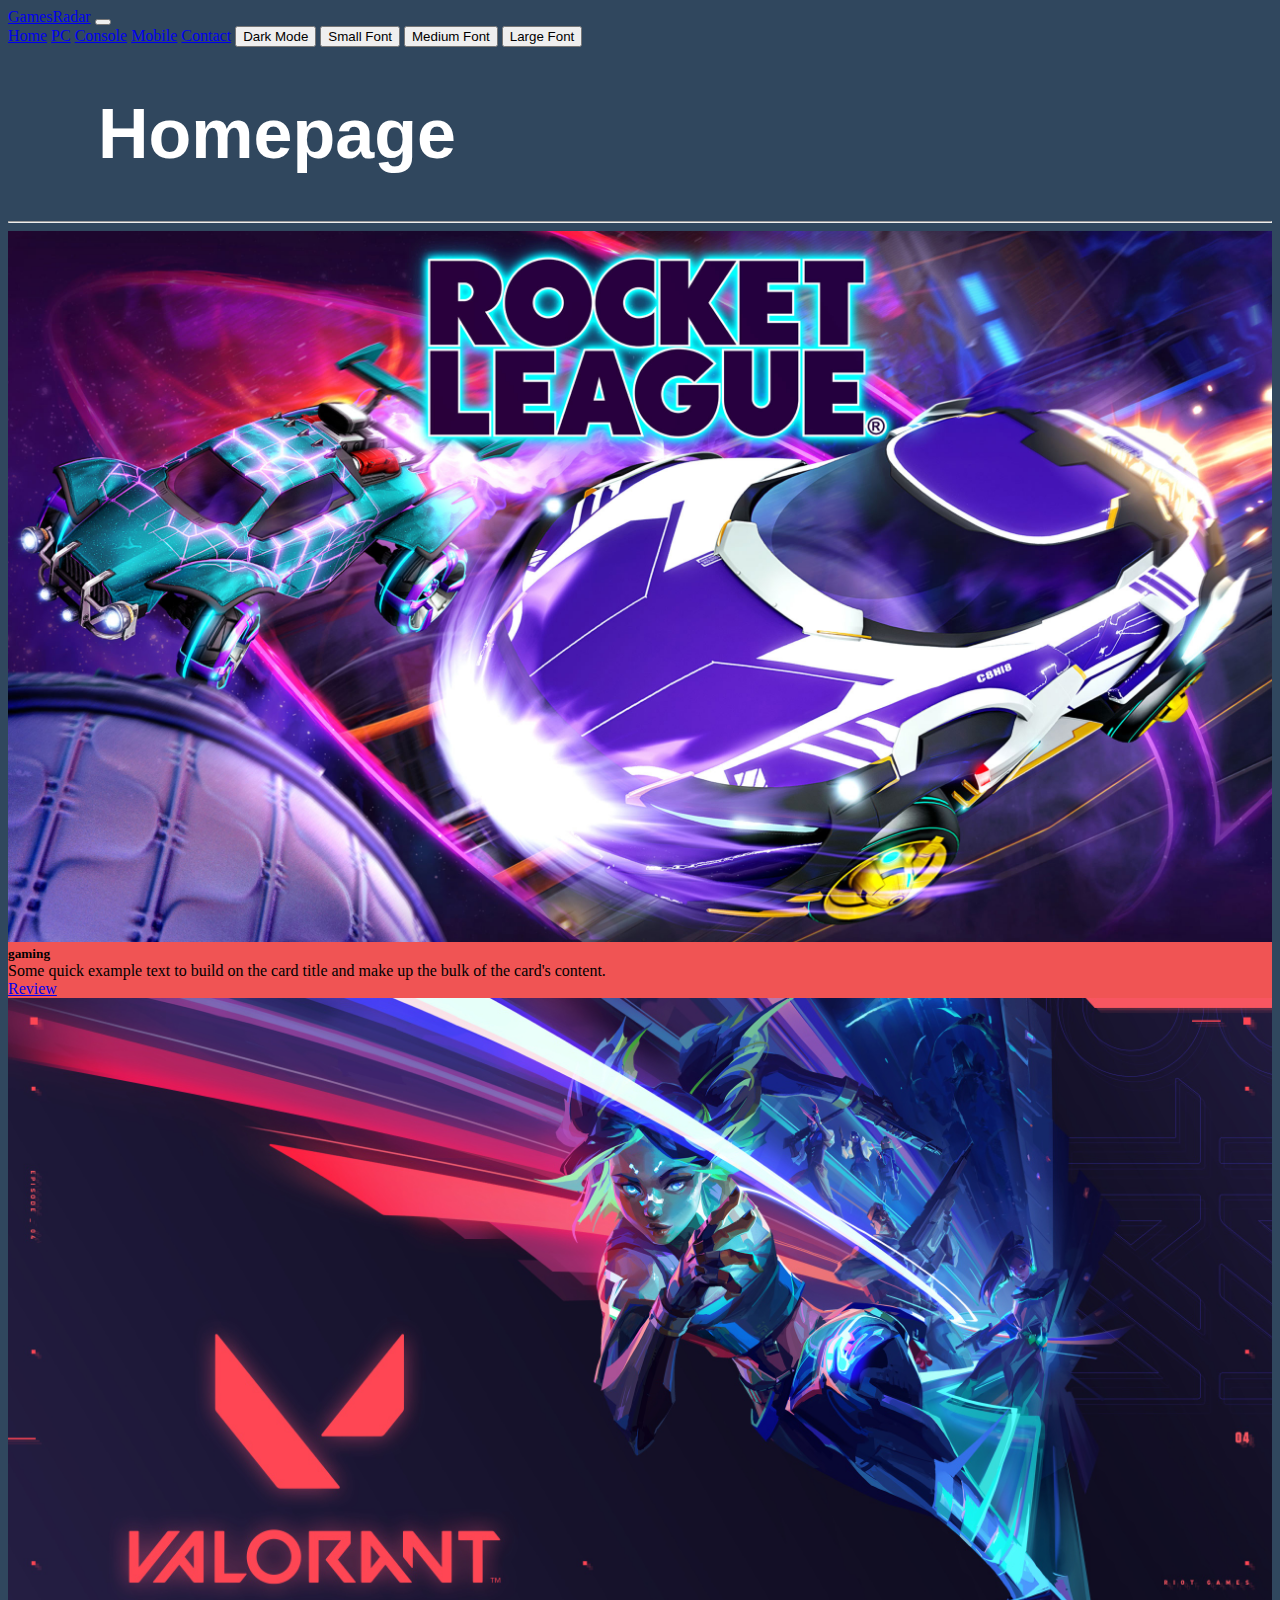
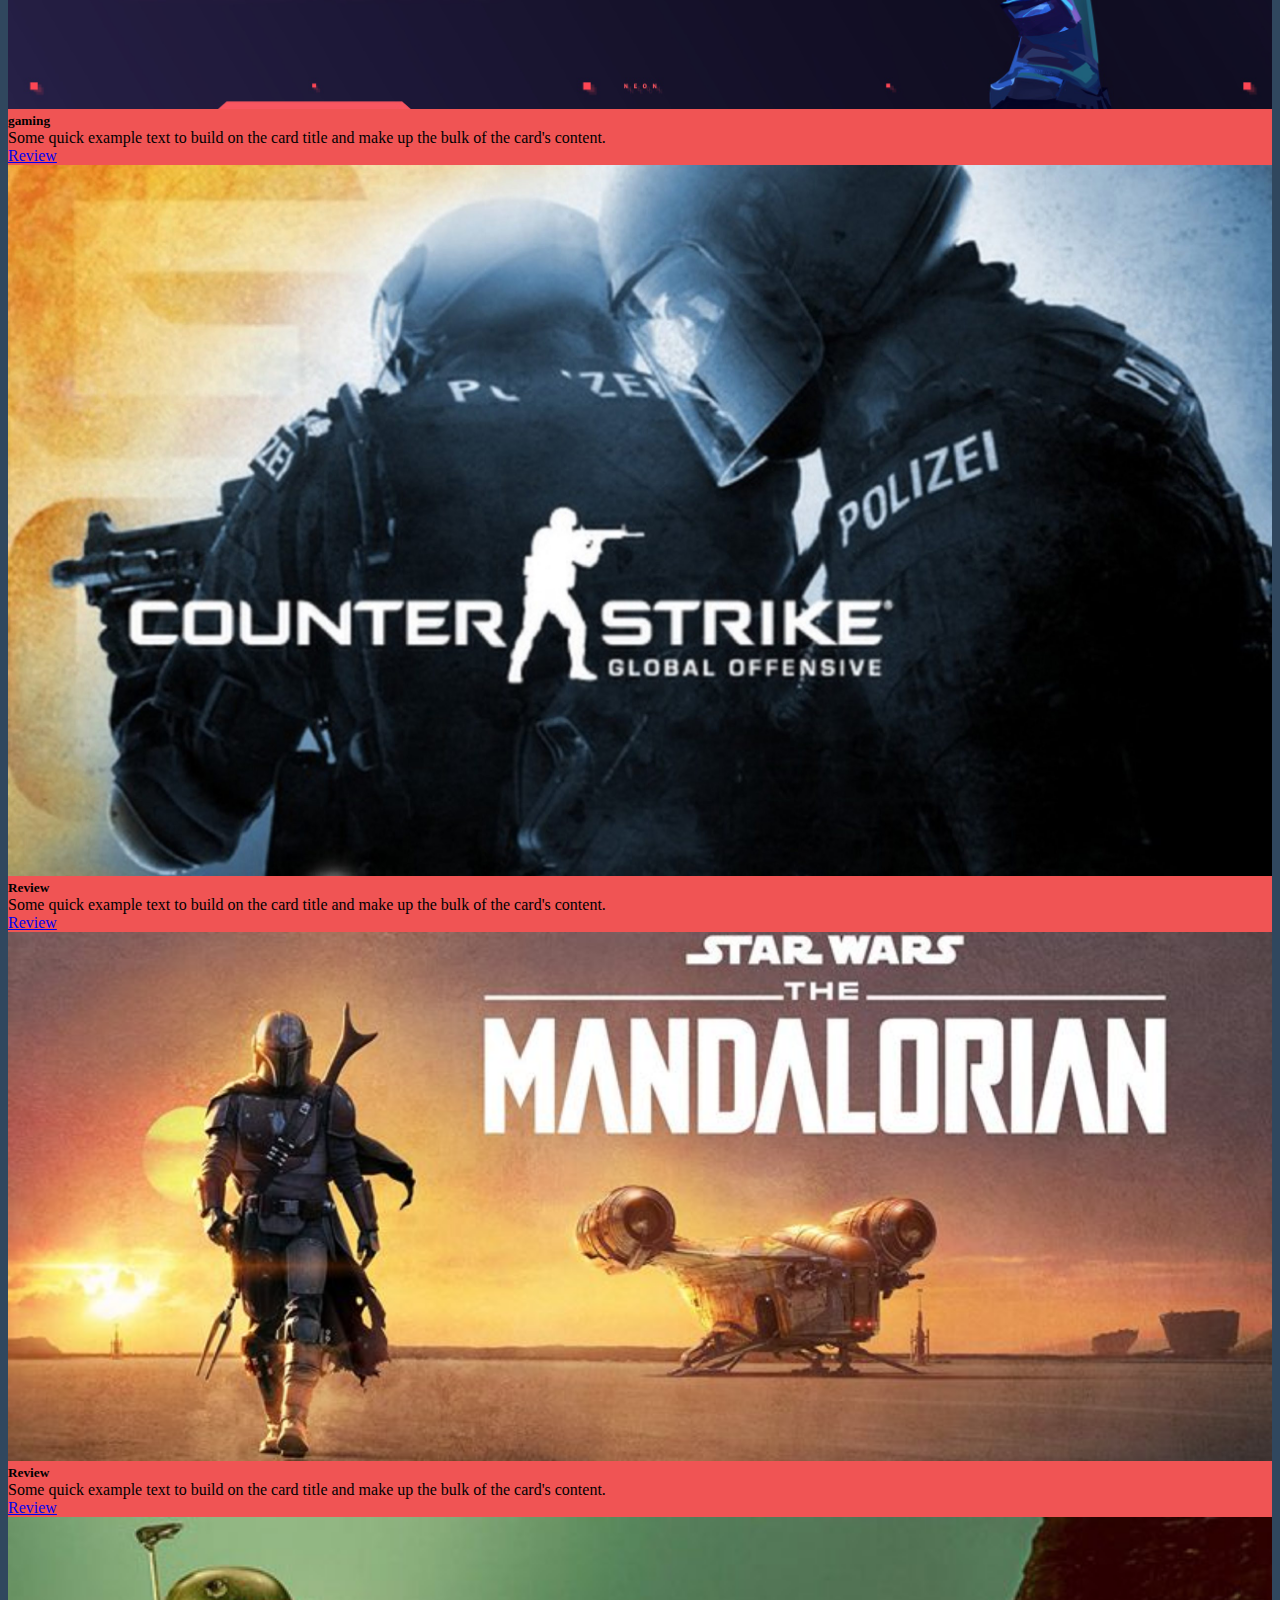
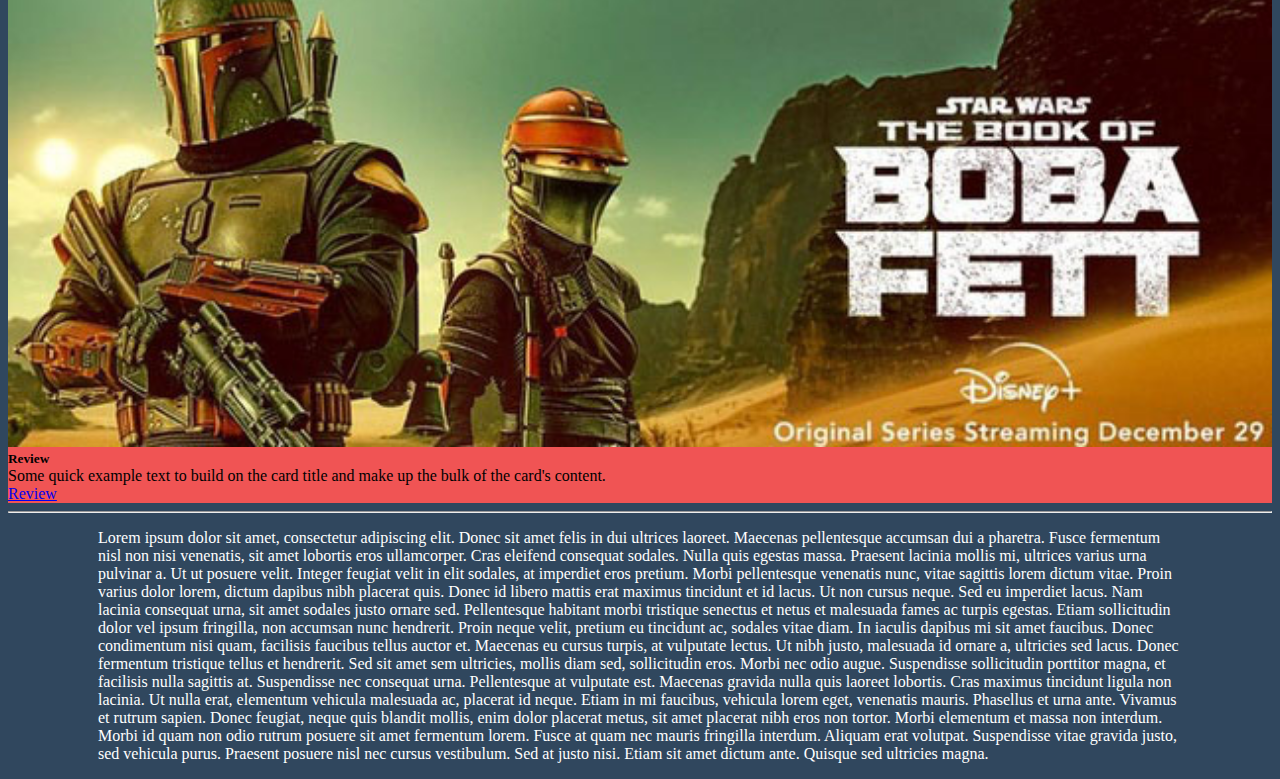
<file: index.html>
<!DOCTYPE html>
<html lang="en">
<head>
    <meta charset="UTF-8">
    <meta http-equiv="X-UA-Compatible" content="IE=edge">
    <meta name="viewport" content="width=device-width, initial-scale=1.0">
    <title>Gameradar-home</title>
    <link href="https://cdn.jsdelivr.net/npm/bootstrap@5.0.2/dist/css/bootstrap.min.css" rel="stylesheet" integrity="sha384-EVSTQN3/azprG1Anm3QDgpJLIm9Nao0Yz1ztcQTwFspd3yD65VohhpuuCOmLASjC" crossorigin="anonymous">
    <link rel = "stylesheet" href="styles.css">

</head>
<body>
  
    <nav class="navbar navbar-expand-lg navbar-dark bg-dark">
        <div class="container-fluid">
          <a class="navbar-brand" href="#">GamesRadar</a>
          <button class="navbar-toggler" type="button" data-bs-toggle="collapse" data-bs-target="#navbarNavAltMarkup" aria-controls="navbarNavAltMarkup" aria-expanded="false" aria-label="Toggle navigation">
            <span class="navbar-toggler-icon"></span>
          </button>
          <div class="collapse navbar-collapse" id="navbarNavAltMarkup">
            <div class="navbar-nav">
              <a class="nav-link active" aria-current="page" href="index.html">Home</a>
              <a class="nav-link" href="pc.html">PC</a>
              <a class="nav-link" href="console.html">Console</a>
              <a class="nav-link" href="mobile.html">Mobile</a>
              <a class="nav-link" href="contact.html">Contact</a>
             <button onclick="darkMode()">Dark Mode</button>
             <button onclick="smallFont()">Small Font</button>
             <button onclick="mediumFont()">Medium Font</button>
             <button onclick="largeFont()">Large Font</button>
            </div>
          </div>
        </div>
      </nav>
      
    <h1>Homepage</h1>
   
    <hr>
<div class = "container-fluid">
   <div class = "row">
    <div class="col-xs-10 col-sm-4">
      <div class="card w-100">
          <img class="wockawea" src="img/Rocket_League.jpg" alt="...">
          <div class="card-body">
            <h5 class="card-title">gaming</h5>
            <p class="card-text">Some quick example text to build on the card title and make up the bulk of the card's content.</p>
            <a href="#" class="btn btn-dark w-100">Review</a>
          </div>
        </div>
    </div> 
    
    <div class="col-xs-10 col-sm-4">
      <div class="card w-100 h-2000">
          <img src="img/valrant.png" class="card-img-top" alt="...">
          <div class="card-body">
            <h5 class="card-title">gaming</h5>
            <p class="card-text">Some quick example text to build on the card title and make up the bulk of the card's content.</p>
            <a href="#" class="btn btn-dark w-100">Review</a>
          </div>
        </div>
    </div> 
    
    <div class="col-xs-10 col-sm-4">
      <div class="card w-100">
          <img src="img/CS_GO.jpg" class="card-img-top" alt="...">
          <div class="card-body">
            <h5 class="card-title">Review</h5>
            <p class="card-text">Some quick example text to build on the card title and make up the bulk of the card's content.</p>
            <a href="#" class="btn btn-dark w-100">Review</a>
          </div>
        </div>
    </div>
  </div>
  
  <div class = "row">
  <div class="col-lg-6">
    <div class="card w-100 my-2">
        <img src="img/mandolorian.png" class="card-img-top" alt="...">
        <div class="card-body">
          <h5 class="card-title">Review</h5>
          <p class="card-text">Some quick example text to build on the card title and make up the bulk of the card's content.</p>
          <a href="#" class="btn btn-dark w-100">Review</a>
        </div>
      </div>
  </div>

  <div class="col-lg-6">
    <div class="card w-100 my-2">
        <img src="img/book o boba.jpg" class="card-img-top" alt="...">
        <div class="card-body">
          <h5 class="card-title">Review</h5>
          <p class="card-text">Some quick example text to build on the card title and make up the bulk of the card's content.</p>
          <a href="#" class="btn btn-dark w-100">Review</a>
        </div>
      </div>
  </div>
</div>
</div>


    <hr>
    <p>Lorem ipsum dolor sit amet, consectetur adipiscing elit. Donec sit amet felis in dui ultrices laoreet. Maecenas pellentesque accumsan dui a pharetra. Fusce fermentum nisl non nisi venenatis, sit amet lobortis eros ullamcorper. Cras eleifend consequat sodales. Nulla quis egestas massa. Praesent lacinia mollis mi, ultrices varius urna pulvinar a. Ut ut posuere velit. Integer feugiat velit in elit sodales, at imperdiet eros pretium.

      Morbi pellentesque venenatis nunc, vitae sagittis lorem dictum vitae. Proin varius dolor lorem, dictum dapibus nibh placerat quis. Donec id libero mattis erat maximus tincidunt et id lacus. Ut non cursus neque. Sed eu imperdiet lacus. Nam lacinia consequat urna, sit amet sodales justo ornare sed. Pellentesque habitant morbi tristique senectus et netus et malesuada fames ac turpis egestas. Etiam sollicitudin dolor vel ipsum fringilla, non accumsan nunc hendrerit. Proin neque velit, pretium eu tincidunt ac, sodales vitae diam. In iaculis dapibus mi sit amet faucibus. Donec condimentum nisi quam, facilisis faucibus tellus auctor et. Maecenas eu cursus turpis, at vulputate lectus. Ut nibh justo, malesuada id ornare a, ultricies sed lacus. Donec fermentum tristique tellus et hendrerit.
      
      Sed sit amet sem ultricies, mollis diam sed, sollicitudin eros. Morbi nec odio augue. Suspendisse sollicitudin porttitor magna, et facilisis nulla sagittis at. Suspendisse nec consequat urna. Pellentesque at vulputate est. Maecenas gravida nulla quis laoreet lobortis. Cras maximus tincidunt ligula non lacinia. Ut nulla erat, elementum vehicula malesuada ac, placerat id neque. Etiam in mi faucibus, vehicula lorem eget, venenatis mauris. Phasellus et urna ante. Vivamus et rutrum sapien. Donec feugiat, neque quis blandit mollis, enim dolor placerat metus, sit amet placerat nibh eros non tortor. Morbi elementum et massa non interdum.
      
      Morbi id quam non odio rutrum posuere sit amet fermentum lorem. Fusce at quam nec mauris fringilla interdum. Aliquam erat volutpat. Suspendisse vitae gravida justo, sed vehicula purus. Praesent posuere nisl nec cursus vestibulum. Sed at justo nisi. Etiam sit amet dictum ante. Quisque sed ultricies magna.</p>

    <script src="https://cdn.jsdelivr.net/npm/bootstrap@5.0.2/dist/js/bootstrap.bundle.min.js" integrity="sha384-MrcW6ZMFYlzcLA8Nl+NtUVF0sA7MsXsP1UyJoMp4YLEuNSfAP+JcXn/tWtIaxVXM" crossorigin="anonymous"></script>

    <script src="main.js"></script>
  </body>
</html>
</file>
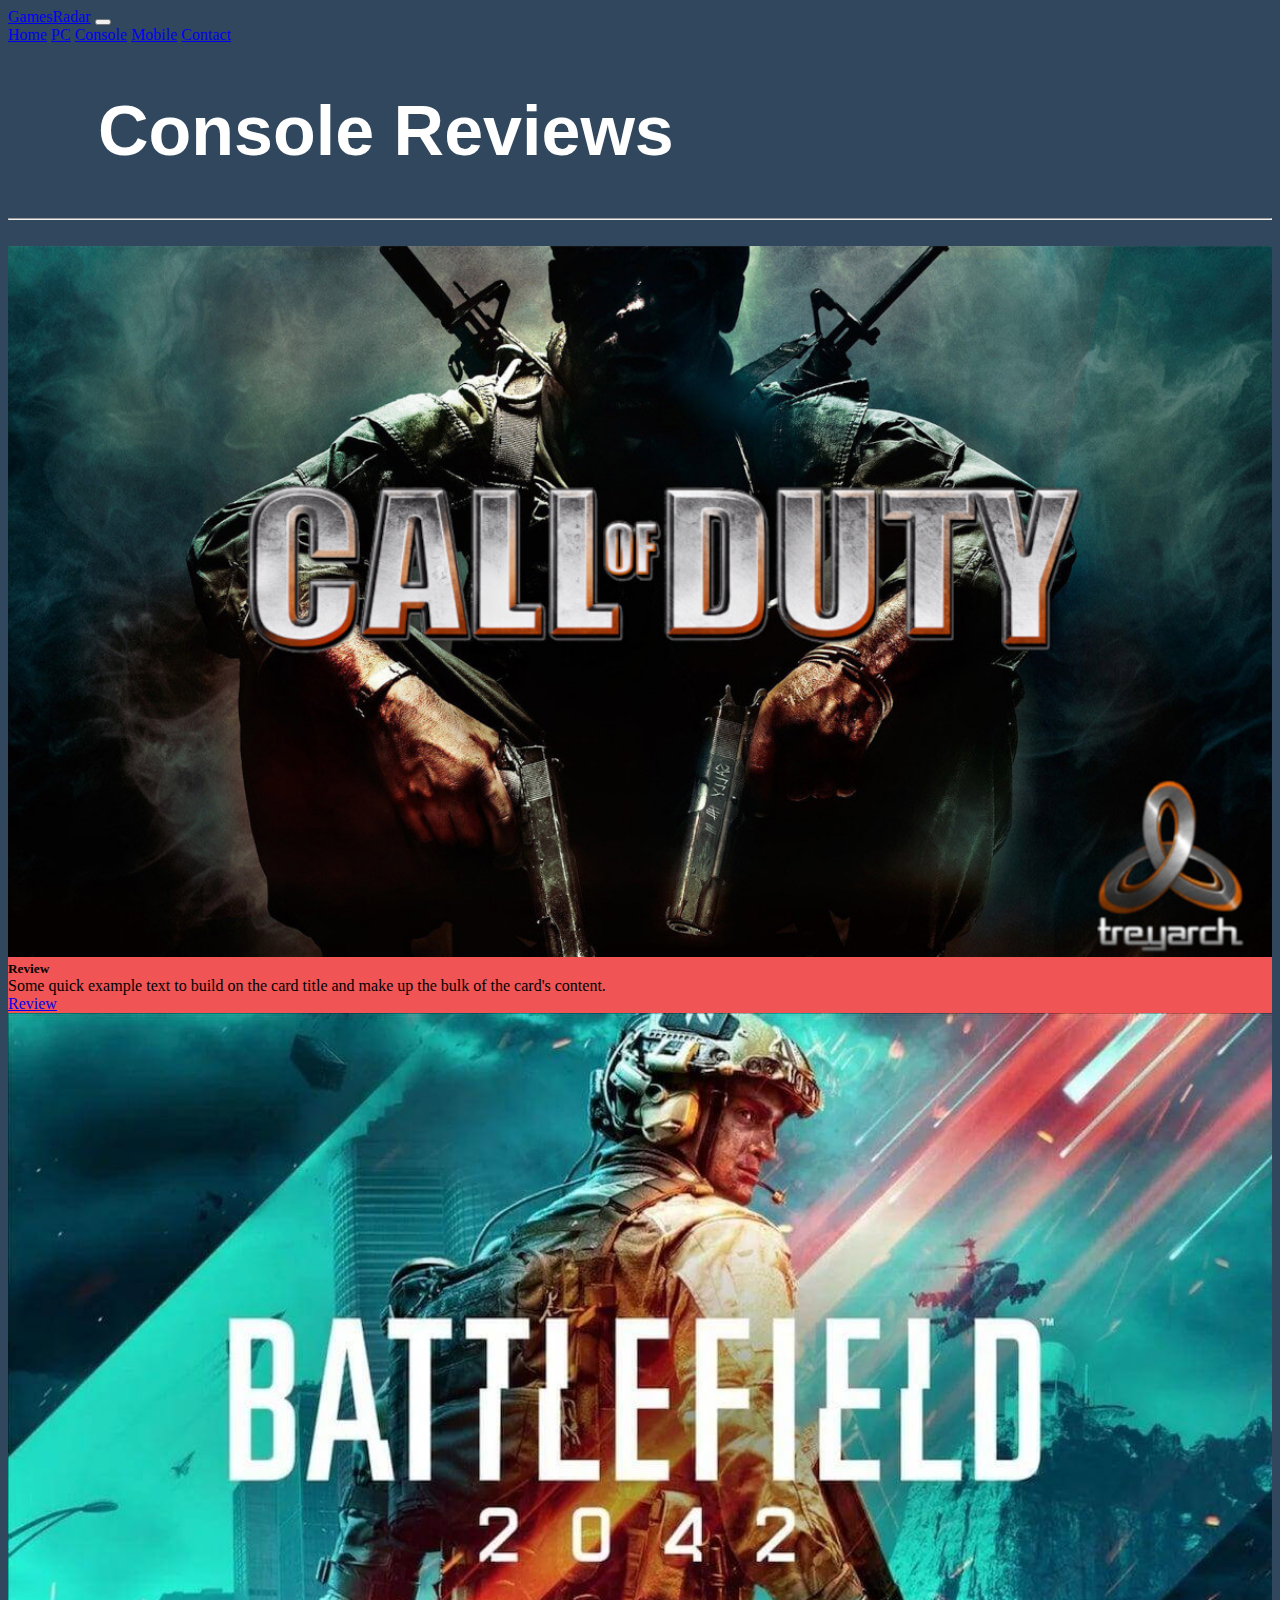
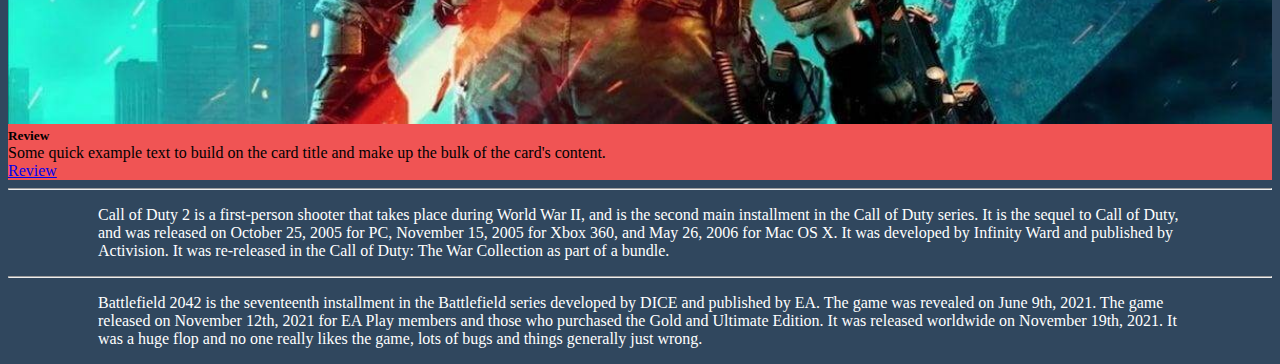
<file: console.html>
<!DOCTYPE html>
<html lang="en">
<head>
    <meta charset="UTF-8">
    <meta http-equiv="X-UA-Compatible" content="IE=edge">
    <meta name="viewport" content="width=device-width, initial-scale=1.0">
    <title>Gameradar-console</title>
    <link href="https://cdn.jsdelivr.net/npm/bootstrap@5.0.2/dist/css/bootstrap.min.css" rel="stylesheet" integrity="sha384-EVSTQN3/azprG1Anm3QDgpJLIm9Nao0Yz1ztcQTwFspd3yD65VohhpuuCOmLASjC" crossorigin="anonymous">
    <link rel = "stylesheet" href="styles.css">
</head>
<body>
    <nav class="navbar navbar-expand-lg navbar-dark bg-dark">
        <div class="container-fluid">
          <a class="navbar-brand" href="#">GamesRadar</a>
          <button class="navbar-toggler" type="button" data-bs-toggle="collapse" data-bs-target="#navbarNavAltMarkup" aria-controls="navbarNavAltMarkup" aria-expanded="false" aria-label="Toggle navigation">
            <span class="navbar-toggler-icon"></span>
          </button>
          <div class="collapse navbar-collapse" id="navbarNavAltMarkup">
            <div class="navbar-nav">
              <a class="nav-link active" aria-current="page" href="index.html">Home</a>
              <a class="nav-link" href="pc.html">PC</a>
              <a class="nav-link" href="console.html">Console</a>
              <a class="nav-link" href="mobile.html">Mobile</a>
              <a class="nav-link" href="contact.html">Contact</a>
            </div>
          </div>
        </div>
      </nav>
    
    <h1>Console Reviews</h1>
    <hr>
<br>
<div class = "row">
  <div class="col-lg-6">
    <div class="card w-100 my-2">
        <img src="img/img5.png" class="card-img-top" alt="...">
        <div class="card-body">
          <h5 class="card-title">Review</h5>
          <p class="card-text">Some quick example text to build on the card title and make up the bulk of the card's content.</p>
          <a href="#" class="btn btn-dark w-100">Review</a>
        </div>
      </div>
  </div>

  <div class="col-lg-6">
    <div class="card w-100 my-2">
        <img src="img/battlfild.jpg" class="card-img-top" alt="...">
        <div class="card-body">
          <h5 class="card-title">Review</h5>
          <p class="card-text">Some quick example text to build on the card title and make up the bulk of the card's content.</p>
          <a href="#" class="btn btn-dark w-100">Review</a>
        </div>
      </div>
  </div>
</div>
</div>
<hr>
   <p> Call of Duty 2 is a first-person shooter that takes place during World War II, and is the second main installment in the Call of Duty series. It is the sequel to Call of Duty, and was released on October 25, 2005 for PC, November 15, 2005 for Xbox 360, and May 26, 2006 for Mac OS X. It was developed by Infinity Ward and published by Activision. It was re-released in the Call of Duty: The War Collection as part of a bundle.
    </p>
    <hr>
    <p>
      Battlefield 2042 is the seventeenth installment in the Battlefield series developed by DICE and published by EA. The game was revealed on June 9th, 2021. The game released on November 12th, 2021 for EA Play members and those who purchased the Gold and Ultimate Edition. It was released worldwide on November 19th, 2021. It was a huge flop and no one really likes the game, lots of bugs and things generally just wrong.
    </p>
    <script src="https://cdn.jsdelivr.net/npm/bootstrap@5.0.2/dist/js/bootstrap.bundle.min.js" integrity="sha384-MrcW6ZMFYlzcLA8Nl+NtUVF0sA7MsXsP1UyJoMp4YLEuNSfAP+JcXn/tWtIaxVXM" crossorigin="anonymous"></script>
</body>
</html>
</file>
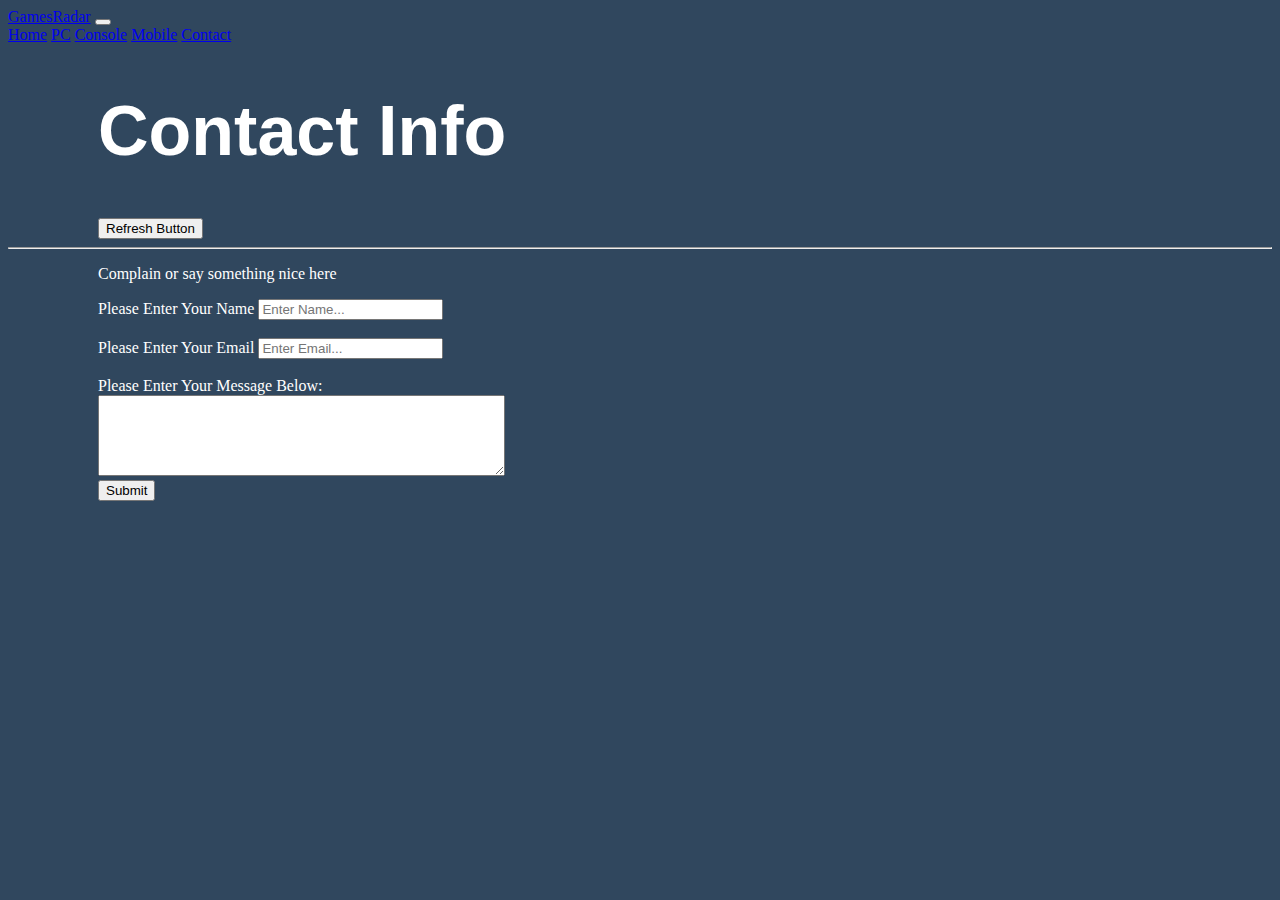
<file: contact.html>
<!DOCTYPE html>
<html lang="en">
<head>
    <meta charset="UTF-8">
    <meta http-equiv="X-UA-Compatible" content="IE=edge">
    <meta name="viewport" content="width=device-width, initial-scale=1.0">
    <title>Gameradar-contact</title>
    <link href="https://cdn.jsdelivr.net/npm/bootstrap@5.0.2/dist/css/bootstrap.min.css" rel="stylesheet" integrity="sha384-EVSTQN3/azprG1Anm3QDgpJLIm9Nao0Yz1ztcQTwFspd3yD65VohhpuuCOmLASjC" crossorigin="anonymous">
    <link rel = "stylesheet" href="styles.css">
</head>
<body>
    <nav class="navbar navbar-expand-lg navbar-dark bg-dark">
        <div class="container-fluid">
          <a class="navbar-brand" href="#">GamesRadar</a>
          <button class="navbar-toggler" type="button" data-bs-toggle="collapse" data-bs-target="#navbarNavAltMarkup" aria-controls="navbarNavAltMarkup" aria-expanded="false" aria-label="Toggle navigation">
            <span class="navbar-toggler-icon"></span>
          </button>
          <div class="collapse navbar-collapse" id="navbarNavAltMarkup">
            <div class="navbar-nav">
              <a class="nav-link active" aria-current="page" href="index.html">Home</a>
              <a class="nav-link" href="pc.html">PC</a>
              <a class="nav-link" href="console.html">Console</a>
              <a class="nav-link" href="mobile.html">Mobile</a>
              <a class="nav-link" href="contact.html">Contact</a>
            </div>
          </div>
        </div>
      </nav>
    
    <h1>Contact Info</h1>
    <button class = "refreshbutton" type="submit" onClick="refreshPage()">Refresh Button</button> 
    <hr>

    <p>Complain or say something nice here</p>
      <div id="WelcomeText">
    <form onsubmit ="ChangeText()" method="post" id="WelcomeForm">
        <label>Please Enter Your Name</label>
        <input type = "text" placeholder="Enter Name..." required name = "fname"><br>
        <br>
        <label>Please Enter Your Email</label>
        <input type = "email" placeholder="Enter Email..." required><br>
        <br>
        <label>Please Enter Your Message Below:</label><br>
        <textarea cols="48" rows="5" required></textarea><br>
        <input type="submit" value="Submit" required><br>
        

    </form>
  </div>


    <script src="main.js"></script>
    <script src="https://cdn.jsdelivr.net/npm/bootstrap@5.0.2/dist/js/bootstrap.bundle.min.js" integrity="sha384-MrcW6ZMFYlzcLA8Nl+NtUVF0sA7MsXsP1UyJoMp4YLEuNSfAP+JcXn/tWtIaxVXM" crossorigin="anonymous"></script>
</body>
</html>
</file>
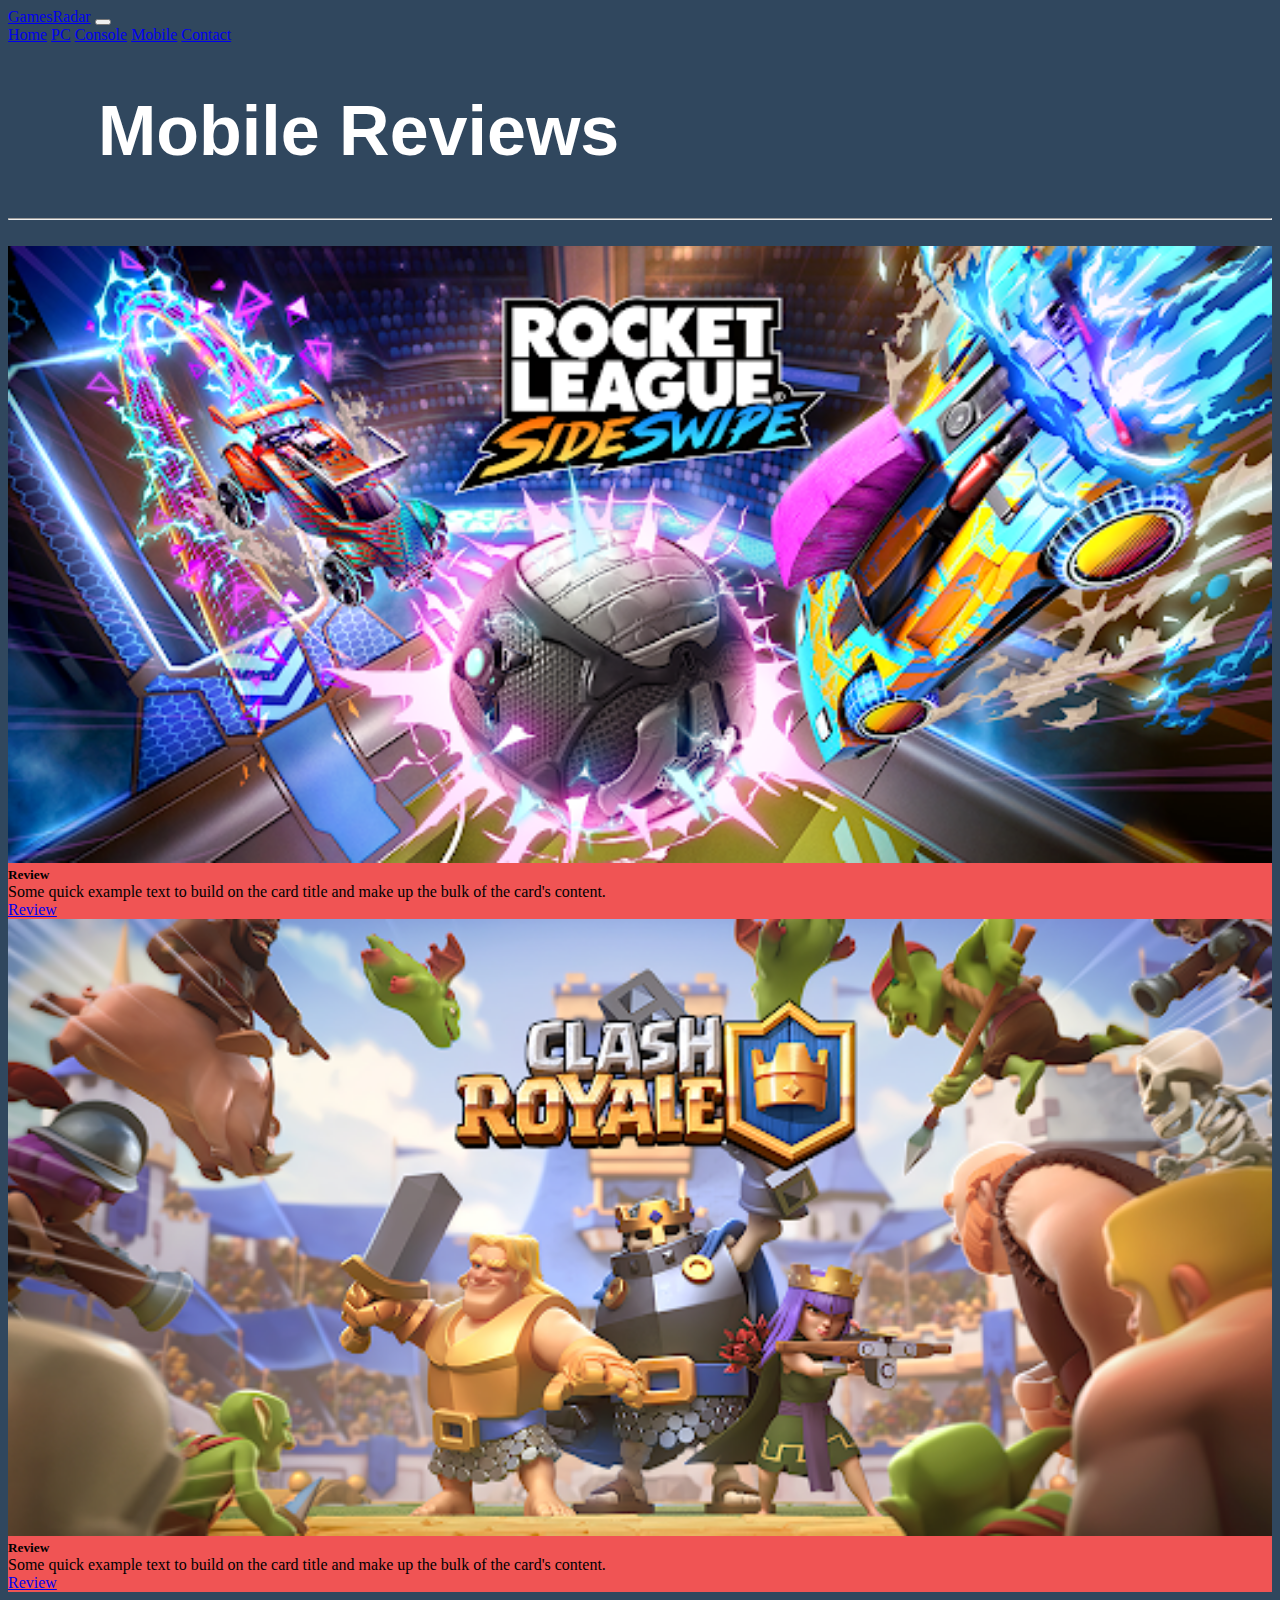
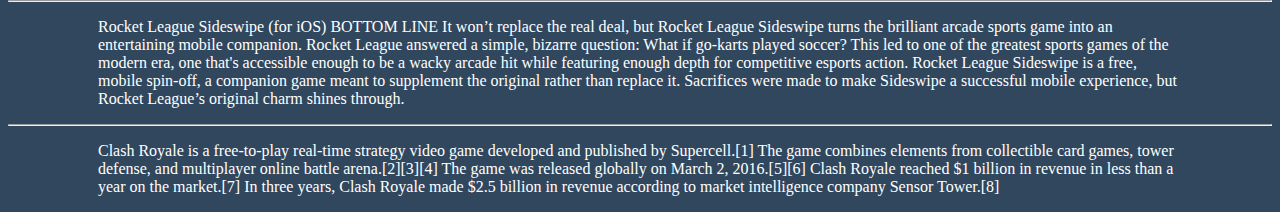
<file: mobile.html>
<!DOCTYPE html>
<html lang="en">
<head>
    <meta charset="UTF-8">
    <meta http-equiv="X-UA-Compatible" content="IE=edge">
    <meta name="viewport" content="width=device-width, initial-scale=1.0">
    <title>Gameradar-mobile</title>
    <link href="https://cdn.jsdelivr.net/npm/bootstrap@5.0.2/dist/css/bootstrap.min.css" rel="stylesheet" integrity="sha384-EVSTQN3/azprG1Anm3QDgpJLIm9Nao0Yz1ztcQTwFspd3yD65VohhpuuCOmLASjC" crossorigin="anonymous">
    <link rel = "stylesheet" href="styles.css">
</head>
<body>
    <nav class="navbar navbar-expand-lg navbar-dark bg-dark">
        <div class="container-fluid">
          <a class="navbar-brand" href="#">GamesRadar</a>
          <button class="navbar-toggler" type="button" data-bs-toggle="collapse" data-bs-target="#navbarNavAltMarkup" aria-controls="navbarNavAltMarkup" aria-expanded="false" aria-label="Toggle navigation">
            <span class="navbar-toggler-icon"></span>
          </button>
          <div class="collapse navbar-collapse" id="navbarNavAltMarkup">
            <div class="navbar-nav">
              <a class="nav-link active" aria-current="page" href="index.html">Home</a>
              <a class="nav-link" href="pc.html">PC</a>
              <a class="nav-link" href="console.html">Console</a>
              <a class="nav-link" href="mobile.html">Mobile</a>
              <a class="nav-link" href="contact.html">Contact</a>
            </div>
          </div>
        </div>
      </nav>
    
    <h1>Mobile Reviews</h1>
    <hr>
<br>

  </div>
  <div class = "row">
    <div class="col-lg-6">
      <div class="card w-100 my-2">
          <img src="img/rl sideswipe.png" class="card-img-top" alt="...">
          <div class="card-body">
            <h5 class="card-title">Review</h5>
            <p class="card-text">Some quick example text to build on the card title and make up the bulk of the card's content.</p>
            <a href="#" class="btn btn-dark w-100">Review</a>
          </div>
        </div>
    </div>
  
    <div class="col-lg-6">
      <div class="card w-100 my-2">
          <img src="img/clash.jpg" class="card-img-top" alt="...">
          <div class="card-body">
            <h5 class="card-title">Review</h5>
            <p class="card-text">Some quick example text to build on the card title and make up the bulk of the card's content.</p>
            <a href="#" class="btn btn-dark w-100">Review</a>
          </div>
        </div>
    </div>
  </div>
  </div>
    <hr>
   <p> Rocket League Sideswipe (for iOS)
    BOTTOM LINE
It won’t replace the real deal, but Rocket League Sideswipe turns the brilliant arcade sports game into an entertaining mobile companion.
Rocket League answered a simple, bizarre question: What if go-karts played soccer? This led to one of the greatest sports games of the modern era, one that's accessible enough to be a wacky arcade hit while featuring enough depth for competitive esports action. Rocket League Sideswipe is a free, mobile spin-off, a companion game meant to supplement the original rather than replace it. Sacrifices were made to make Sideswipe a successful mobile experience, but Rocket League’s original charm shines through.
</p>
<hr>
<p>
  Clash Royale is a free-to-play real-time strategy video game developed and published by Supercell.[1] The game combines elements from collectible card games, tower defense, and multiplayer online battle arena.[2][3][4] The game was released globally on March 2, 2016.[5][6] Clash Royale reached $1 billion in revenue in less than a year on the market.[7] In three years, Clash Royale made $2.5 billion in revenue according to market intelligence company Sensor Tower.[8]
</p>
<script src="https://cdn.jsdelivr.net/npm/bootstrap@5.0.2/dist/js/bootstrap.bundle.min.js" integrity="sha384-MrcW6ZMFYlzcLA8Nl+NtUVF0sA7MsXsP1UyJoMp4YLEuNSfAP+JcXn/tWtIaxVXM" crossorigin="anonymous"></script>
</body>
</html>
</file>
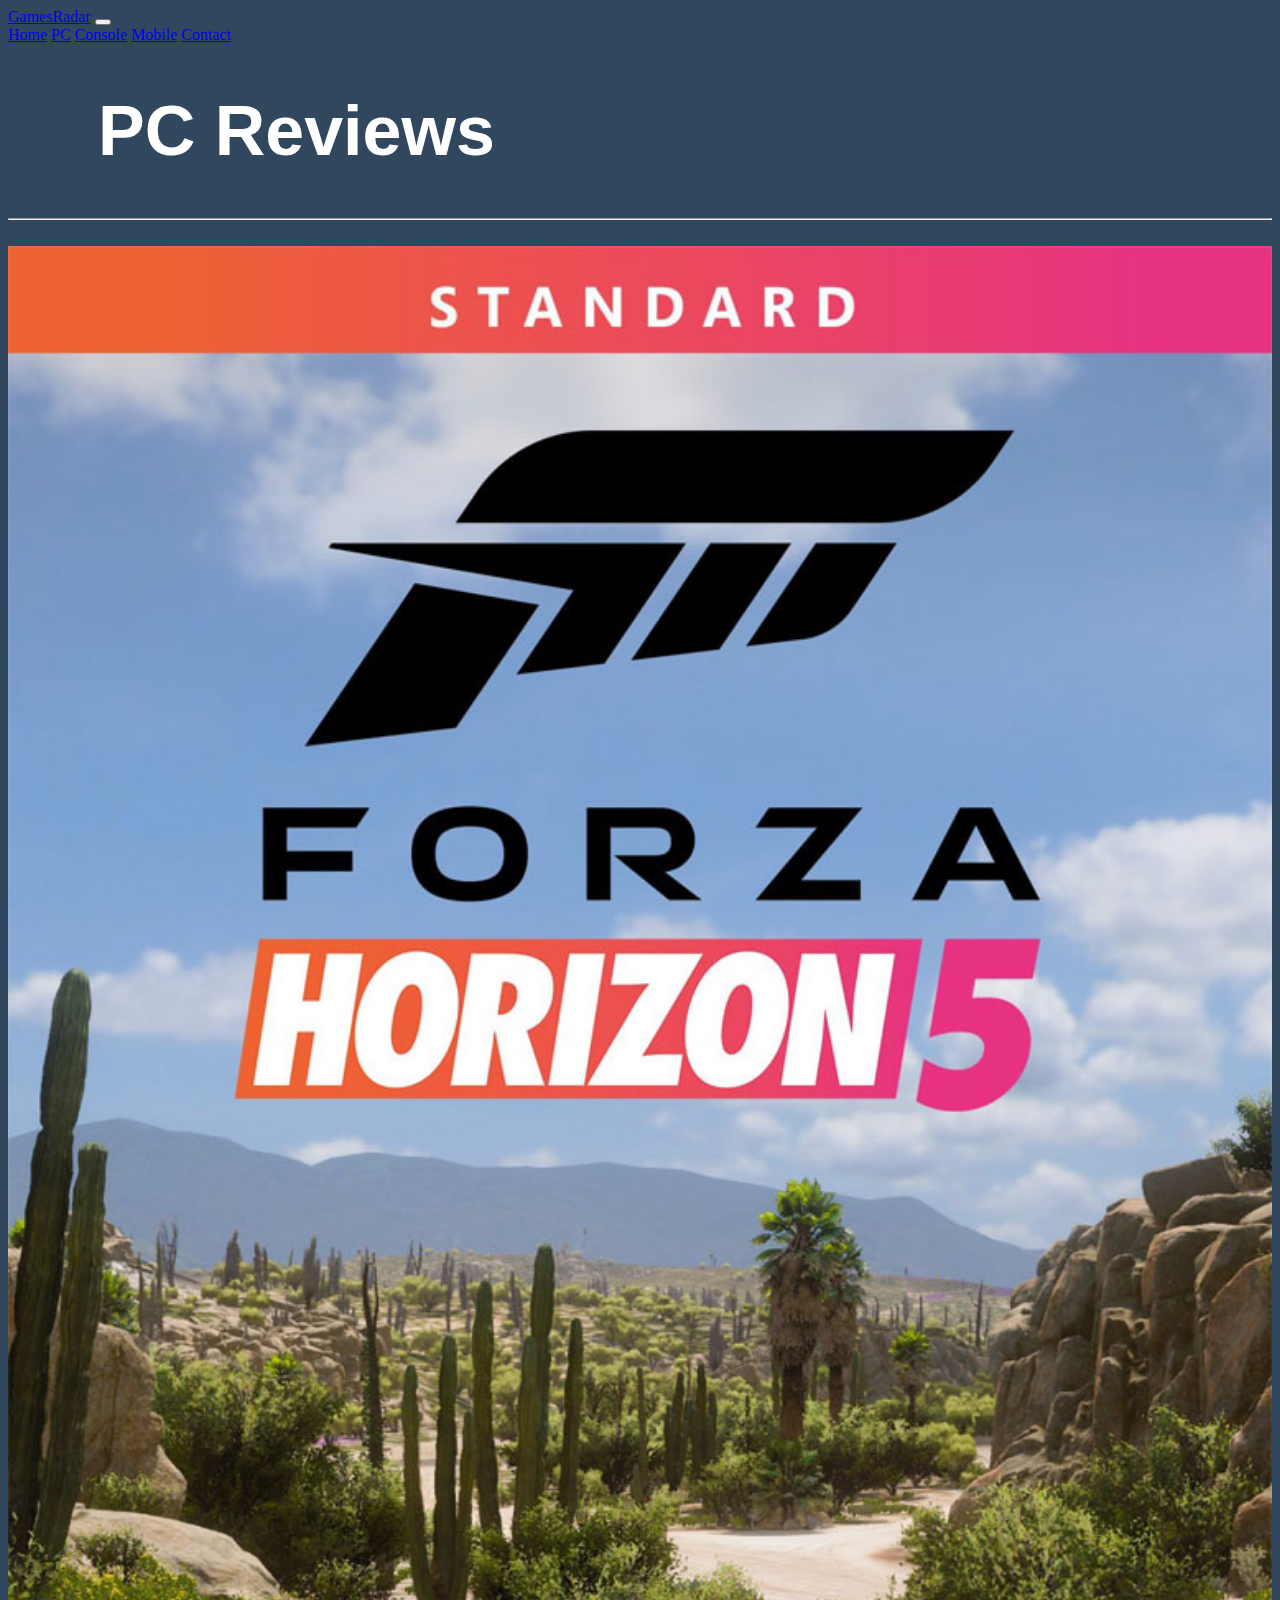
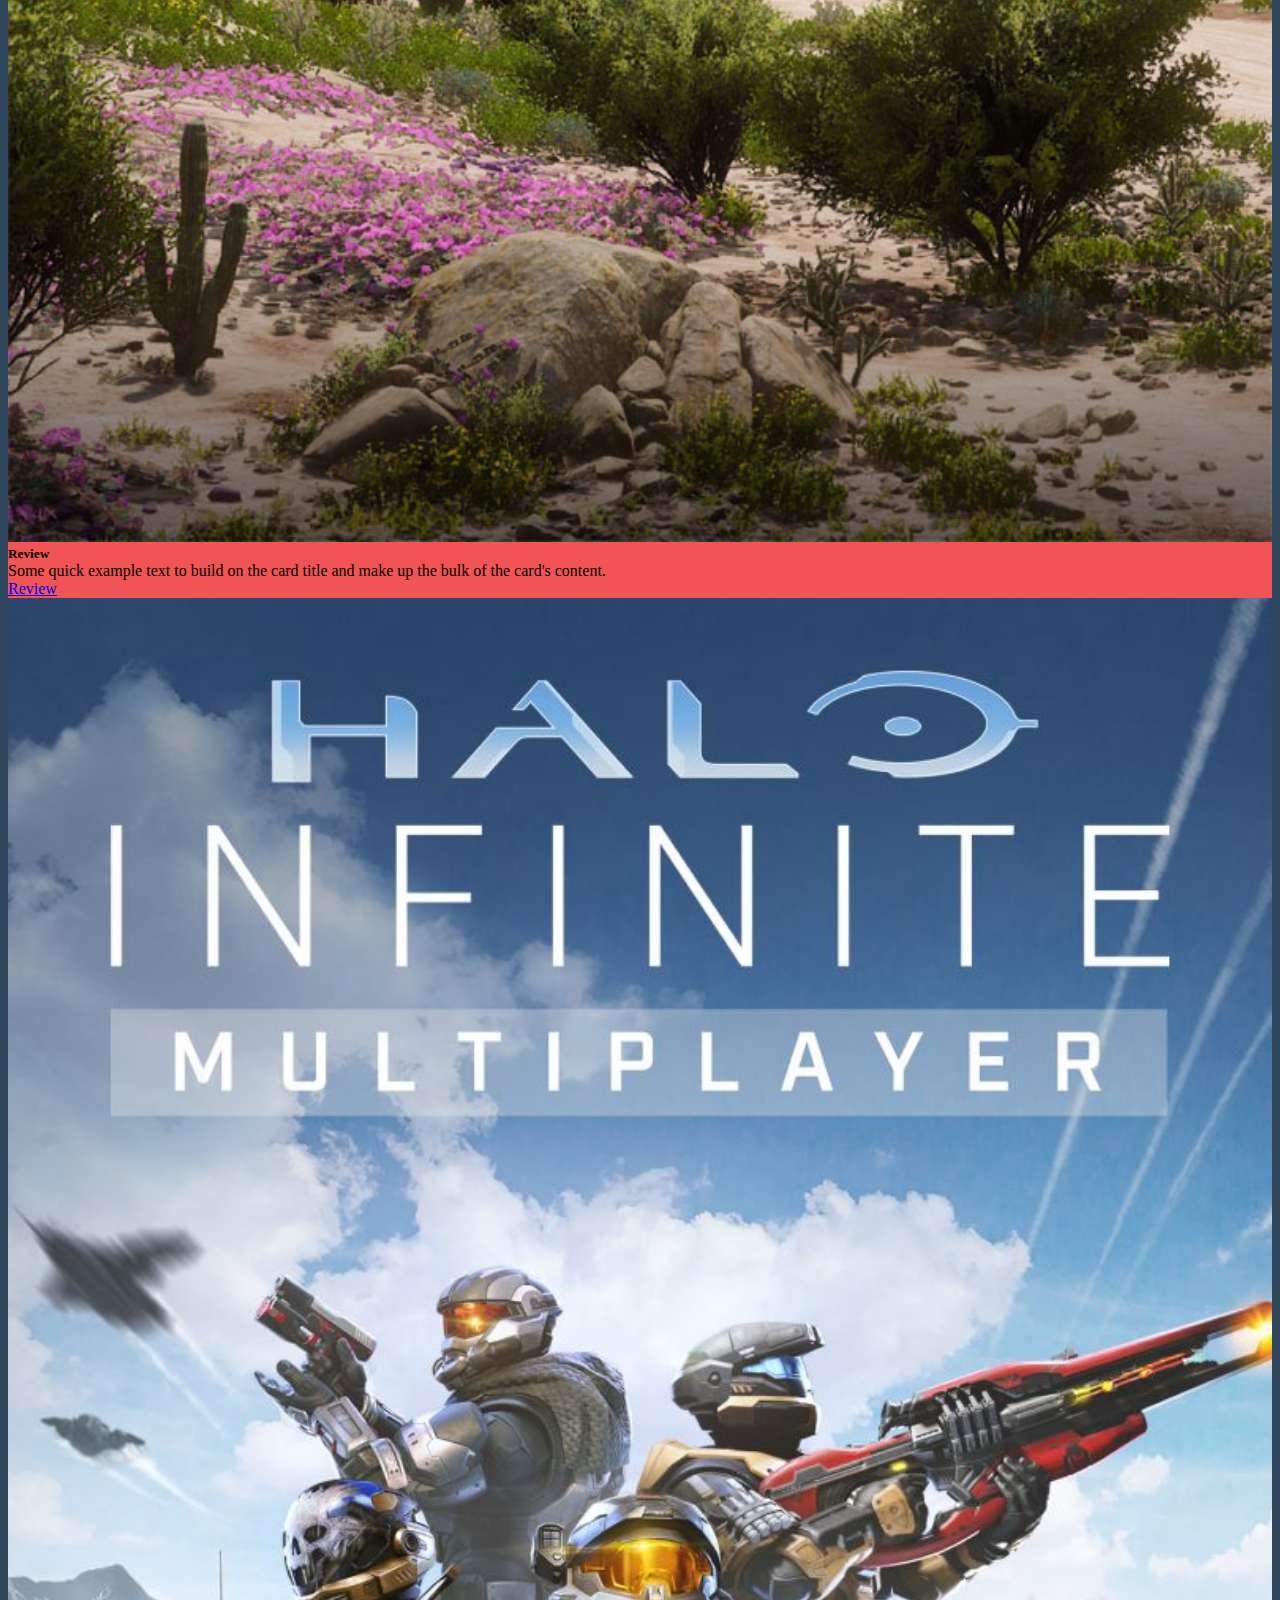
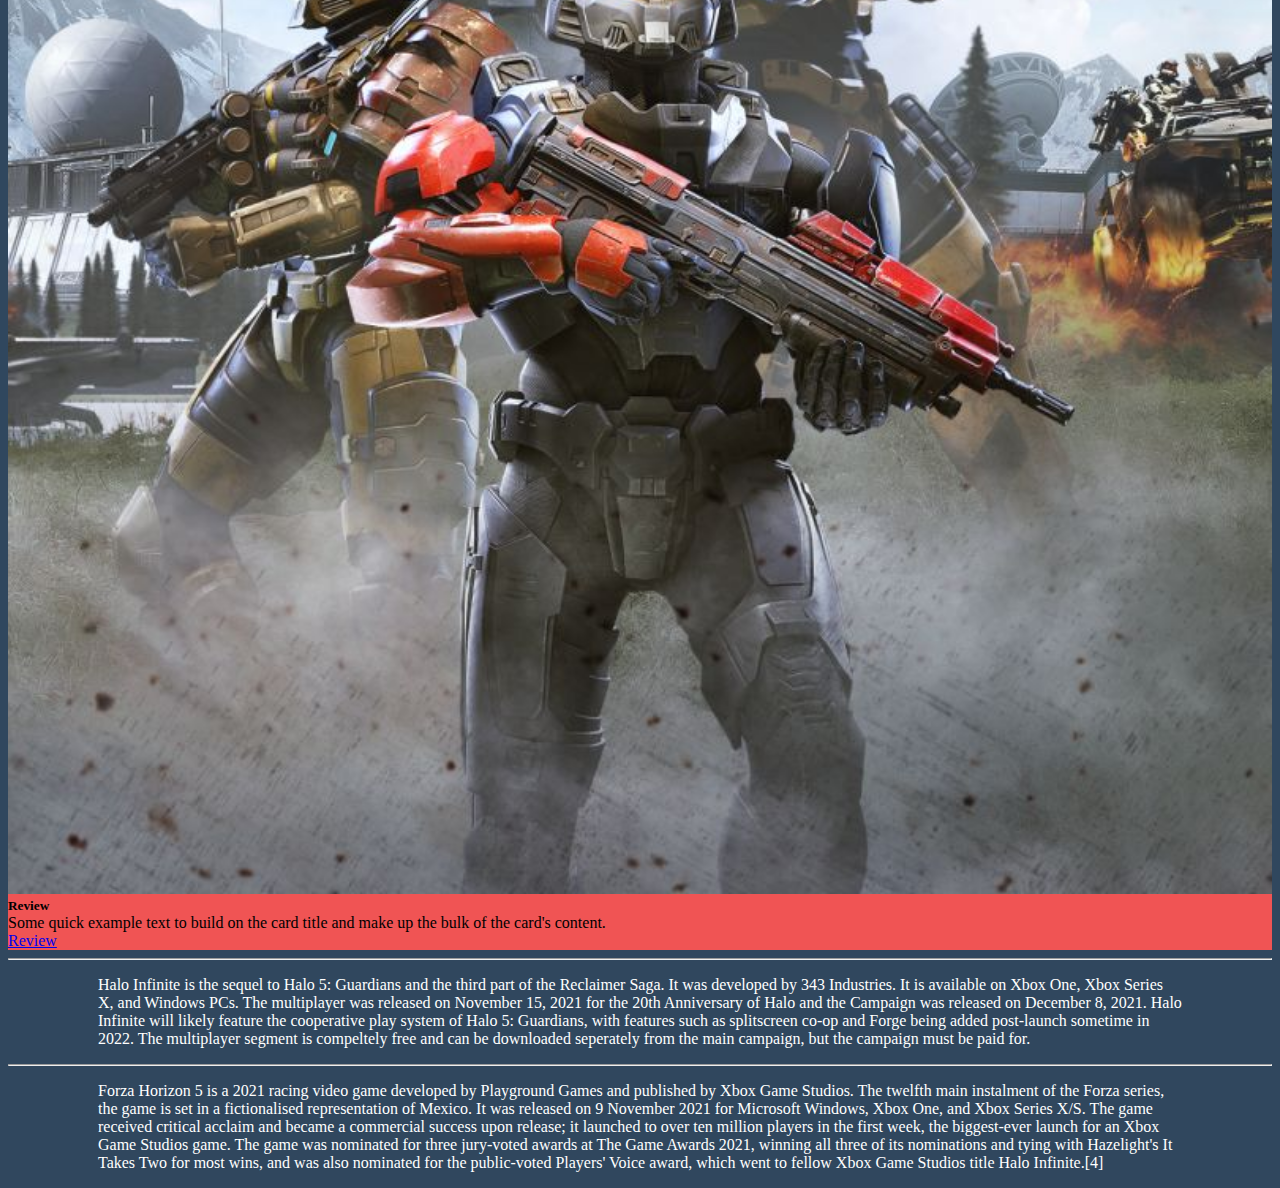
<file: pc.html>
<!DOCTYPE html>
<html lang="en">
<head>
    <meta charset="UTF-8">
    <meta http-equiv="X-UA-Compatible" content="IE=edge">
    <meta name="viewport" content="width=device-width, initial-scale=1.0">
    <title>Gameradar-PC</title>
    <link href="https://cdn.jsdelivr.net/npm/bootstrap@5.0.2/dist/css/bootstrap.min.css" rel="stylesheet" integrity="sha384-EVSTQN3/azprG1Anm3QDgpJLIm9Nao0Yz1ztcQTwFspd3yD65VohhpuuCOmLASjC" crossorigin="anonymous">
    <link rel = "stylesheet" href="styles.css">
</head>
<body>
    <nav class="navbar navbar-expand-lg navbar-dark bg-dark">
        <div class="container-fluid">
          <a class="navbar-brand" href="#">GamesRadar</a>
          <button class="navbar-toggler" type="button" data-bs-toggle="collapse" data-bs-target="#navbarNavAltMarkup" aria-controls="navbarNavAltMarkup" aria-expanded="false" aria-label="Toggle navigation">
            <span class="navbar-toggler-icon"></span>
          </button>
          <div class="collapse navbar-collapse" id="navbarNavAltMarkup">
            <div class="navbar-nav">
              <a class="nav-link active" aria-current="page" href="index.html">Home</a>
              <a class="nav-link" href="pc.html">PC</a>
              <a class="nav-link" href="console.html">Console</a>
              <a class="nav-link" href="mobile.html">Mobile</a>
              <a class="nav-link" href="contact.html">Contact</a>
            </div>
          </div>
        </div>
      </nav>
    
    <h1>PC Reviews</h1>
    <hr>
<br>
<div class="container-fluid">
<div class = "row d-flex justify-content-center">
  <div class="col-lg-4">
    <div class="card w-100 my-2 ">
        <img src="img/img9.png" class="card-img-top" alt="...">
        <div class="card-body">
          <h5 class="card-title">Review</h5>
          <p class="card-text">Some quick example text to build on the card title and make up the bulk of the card's content.</p>
          <a href="#" class="btn btn-dark w-100">Review</a>
        </div>
      </div>
  </div>

  <div class="col-lg-4">
    <div class="card w-100 my-2">
        <img src="img/img8.jfif" class="card-img-top" alt="...">
        <div class="card-body">
          <h5 class="card-title">Review</h5>
          <p class="card-text">Some quick example text to build on the card title and make up the bulk of the card's content.</p>
          <a href="#" class="btn btn-dark w-100">Review</a>
        </div>
      </div>
  </div>
</div>
</div>
</div>
    <hr>
    <p>
      Halo Infinite is the sequel to Halo 5: Guardians and the third part of the Reclaimer Saga. It was developed by 343 Industries. It is available on Xbox One, Xbox Series X, and Windows PCs. The multiplayer was released on November 15, 2021 for the 20th Anniversary of Halo and the Campaign was released on December 8, 2021.

Halo Infinite will likely feature the cooperative play system of Halo 5: Guardians, with features such as splitscreen co-op and Forge being added post-launch sometime in 2022. The multiplayer segment is compeltely free and can be downloaded seperately from the main campaign, but the campaign must be paid for.
    </p>
    <hr>
    <p>
      Forza Horizon 5 is a 2021 racing video game developed by Playground Games and published by Xbox Game Studios. The twelfth main instalment of the Forza series, the game is set in a fictionalised representation of Mexico. It was released on 9 November 2021 for Microsoft Windows, Xbox One, and Xbox Series X/S.

The game received critical acclaim and became a commercial success upon release; it launched to over ten million players in the first week, the biggest-ever launch for an Xbox Game Studios game. The game was nominated for three jury-voted awards at The Game Awards 2021, winning all three of its nominations and tying with Hazelight's It Takes Two for most wins, and was also nominated for the public-voted Players' Voice award, which went to fellow Xbox Game Studios title Halo Infinite.[4]
    </p>
    <script src="https://cdn.jsdelivr.net/npm/bootstrap@5.0.2/dist/js/bootstrap.bundle.min.js" integrity="sha384-MrcW6ZMFYlzcLA8Nl+NtUVF0sA7MsXsP1UyJoMp4YLEuNSfAP+JcXn/tWtIaxVXM" crossorigin="anonymous"></script>
</body>
</html>
</file>
<file: styles.css>
h1{
    font-family: Impact, Haettenschweiler, 'Arial Narrow Bold', sans-serif;
    font-size: 70px;
    
}

body{
    background-color: #30475E;    
    color:#FFFFFF;
}

img, h1, p {
    margin-left: 90px;
    margin-right: 90px;
}

.card{
    background-color: #F05454;
}

.card img {
    width:100%;
    height: 200%;
    margin:0;
}

.card h5{
    color: black;
    margin: 0;
}

.card p{
    color: #000;
    margin: 0;
}



form{
    margin-left: 90px;
}


.btn{
    margin-top: 15px;
}

.dark-mode{
    background-color: #070707;
    color: white;
}

.small-font{
    font-size: 50%;
}

.medium-font{
    font-size: 75%;
}

.large-font{
    font-size: 150%;
}

.refreshbutton{
    margin-left: 90px;
}
</file>
